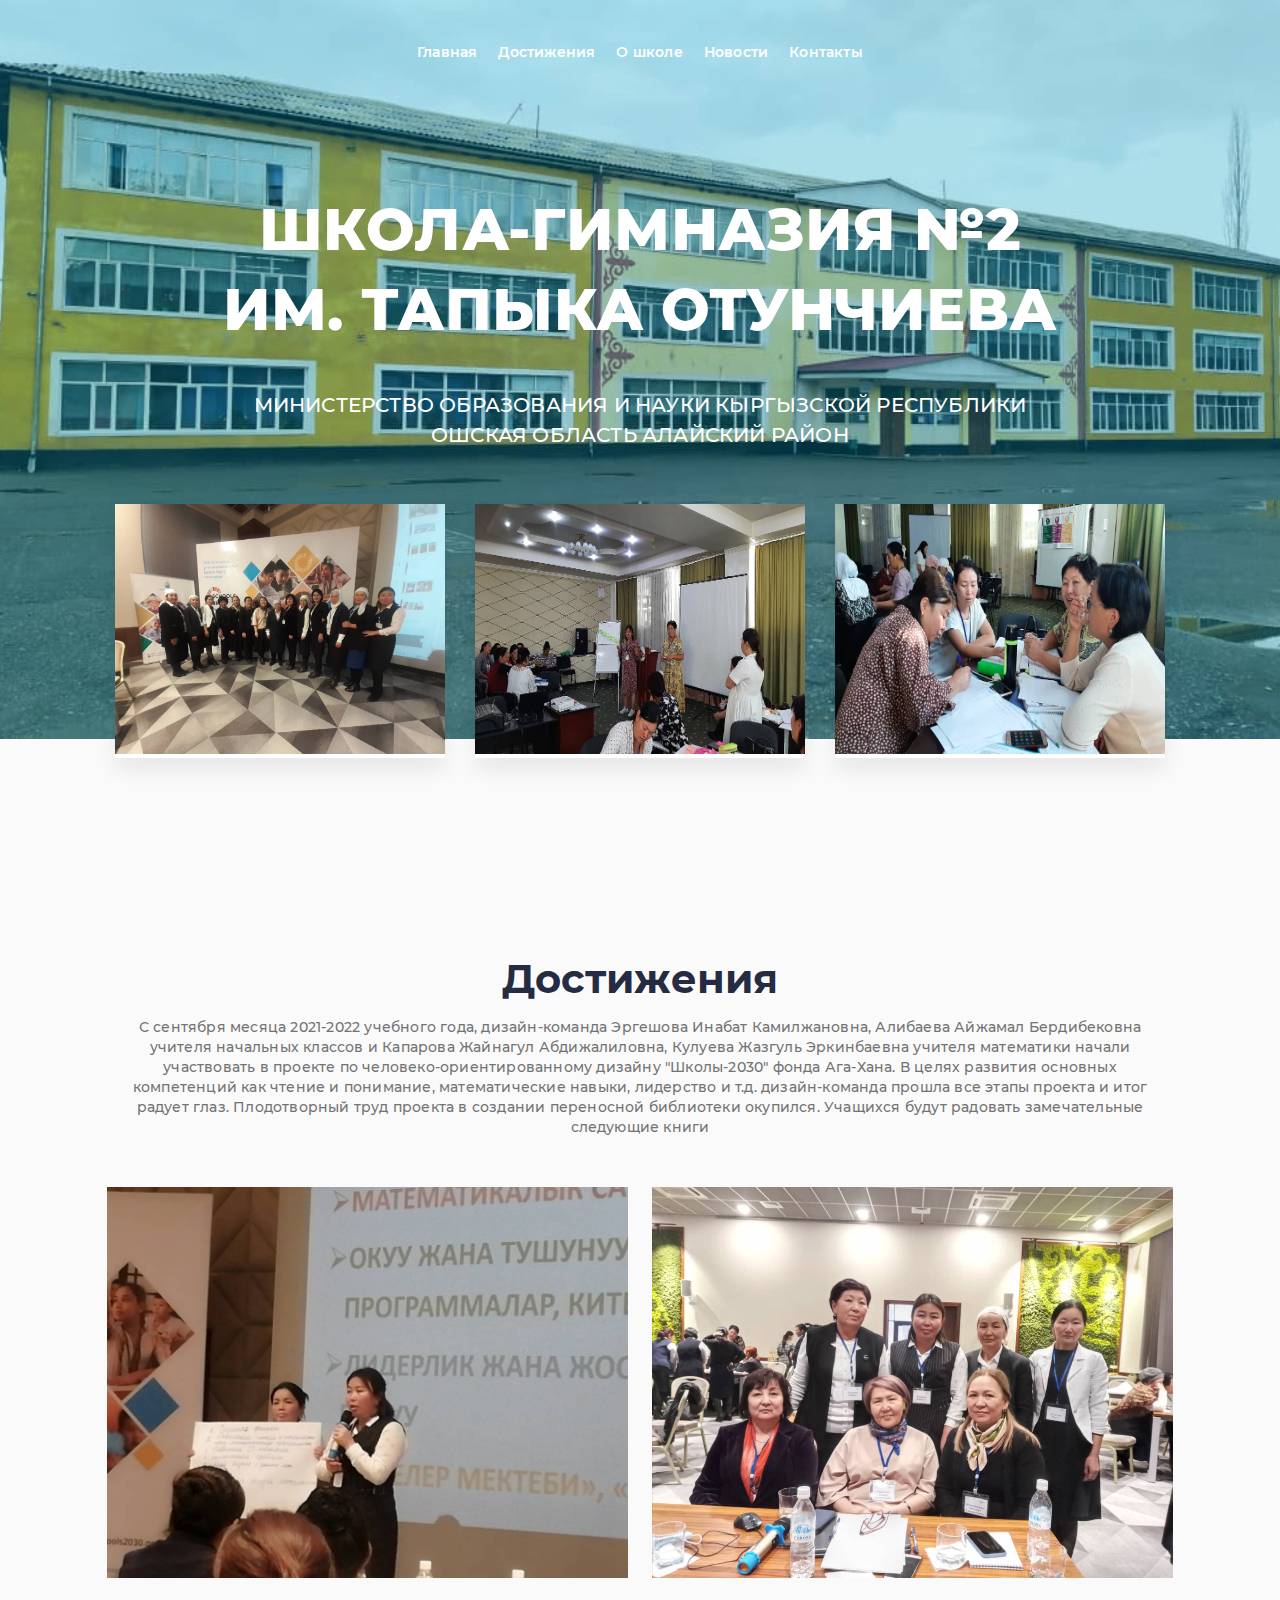
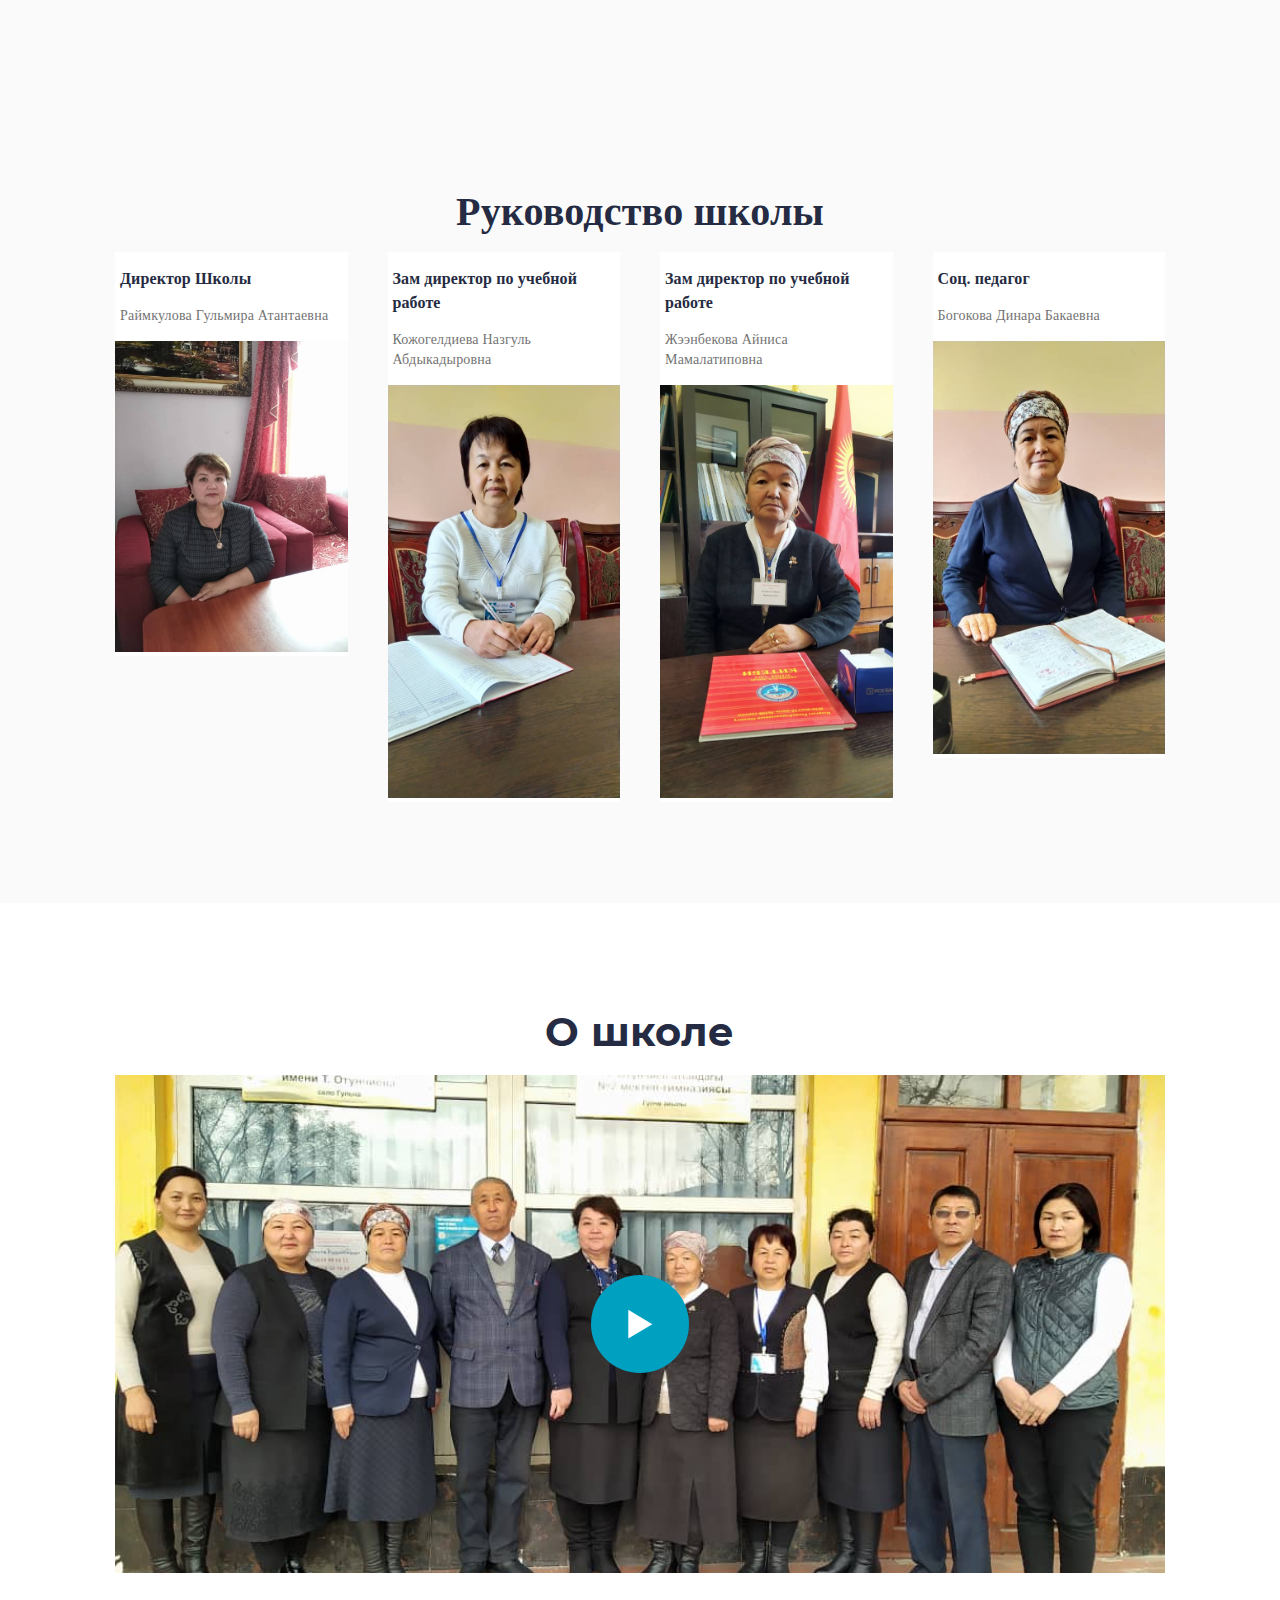
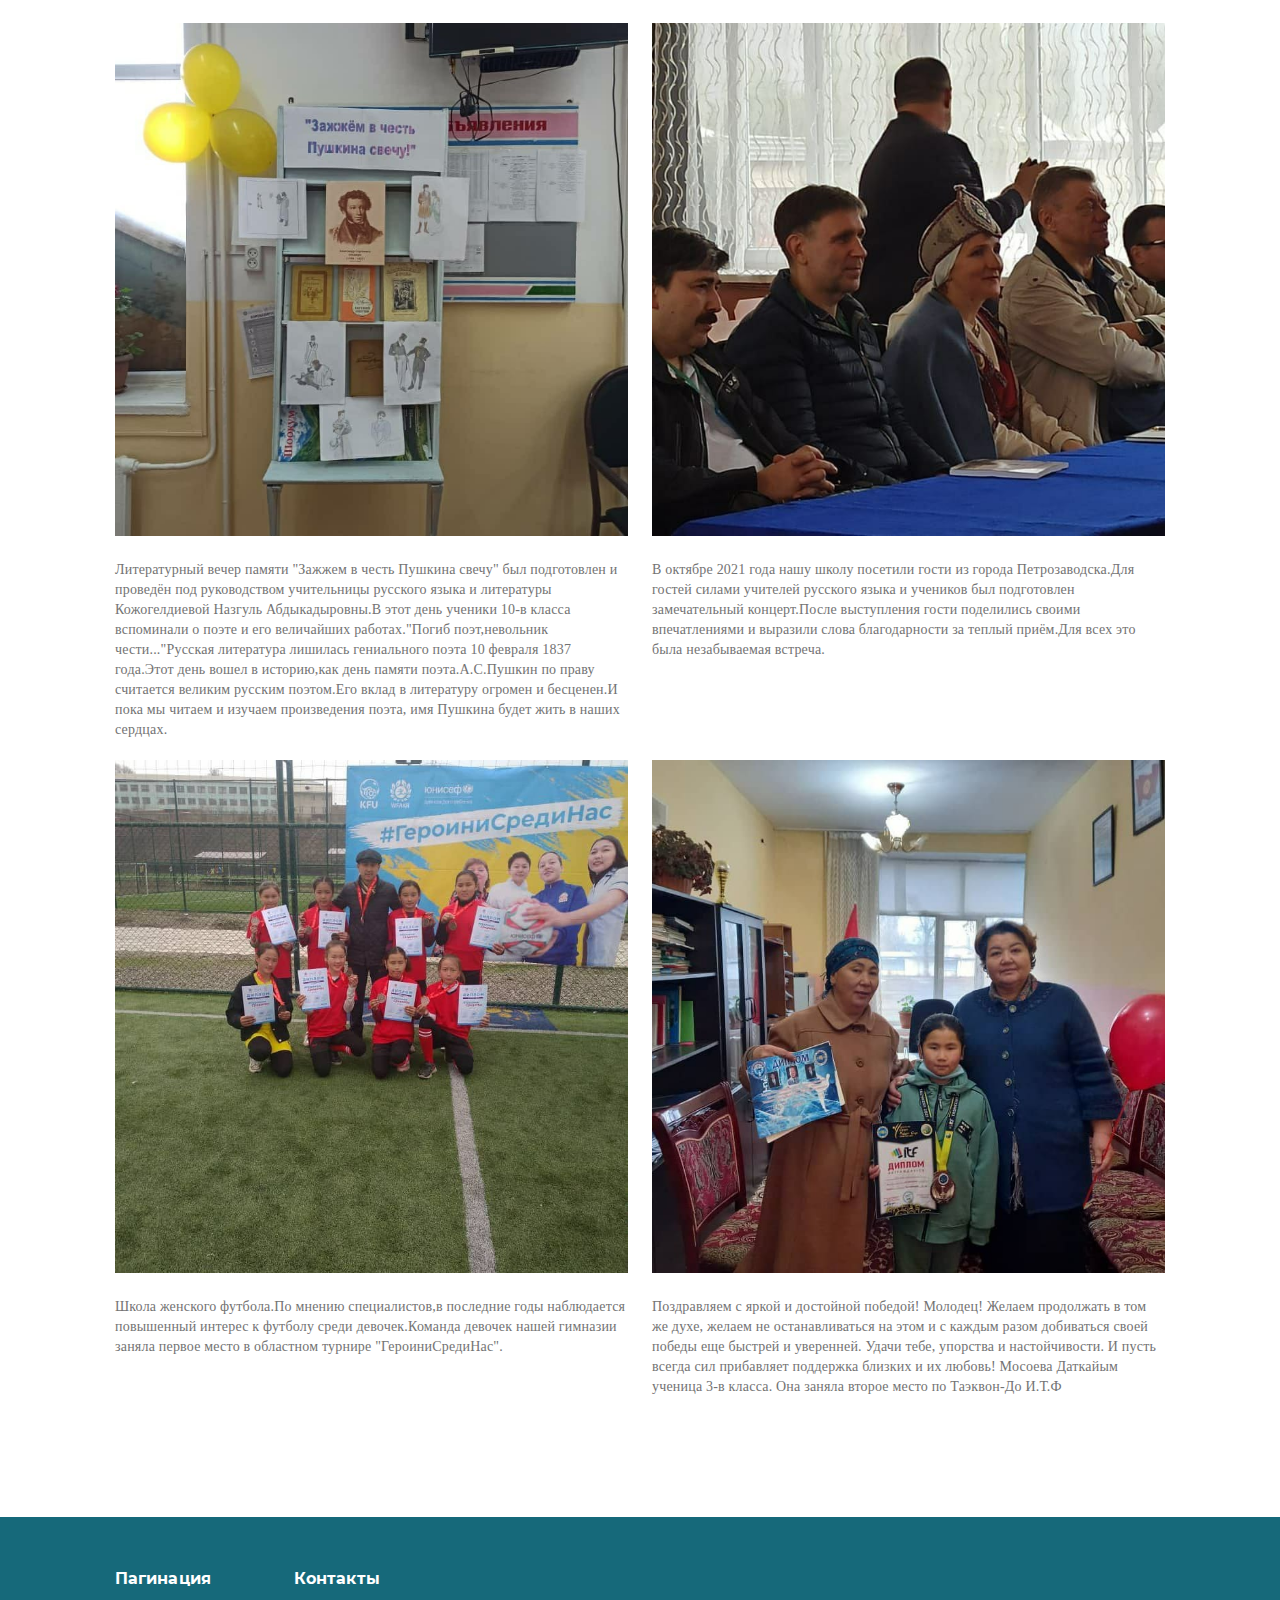
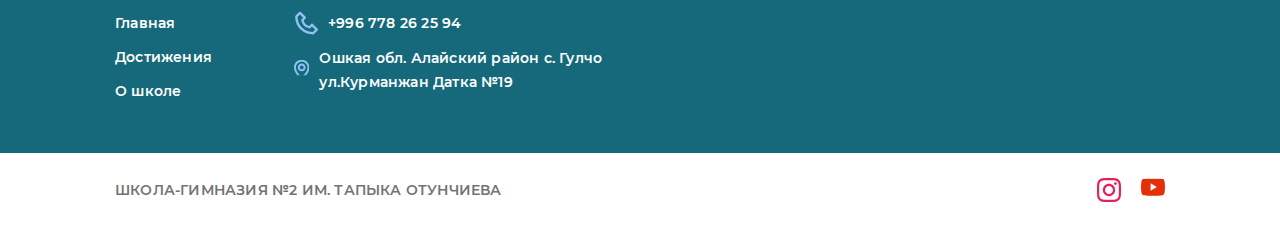
<file: index.html>
<!doctype html>
<html lang="en">
<head>
    <meta charset="UTF-8">
    <meta name="viewport"
          content="width=device-width, user-scalable=no, initial-scale=1.0, maximum-scale=1.0, minimum-scale=1.0">
    <meta http-equiv="X-UA-Compatible" content="ie=edge">
    <meta name="Description" CONTENT="ШКОЛА-ГИМНАЗИЯ №2 ИМ. ТАПЫКА ОТУНЧИЕВА МИНИСТЕРСТВО ОБРАЗОВАНИЯ И НАУКИ КЫРГЫЗСКОЙ РЕСПУБЛИКИ ОШСКАЯ ОБЛАСТЬ АЛАЙСКИЙ РАЙОН">
    <meta name="robots" content="noindex,nofollow">
    <link rel="icon" href="./src/images/icon.ico">
    <title>ШКОЛА-ГИМНАЗИЯ №2</title>
    <link rel="stylesheet" href="./src/css/style.css">

</head>
<body>

<header class="header">
    <div class="container">
        <nav class="header__navbar">
            <div class="header__left">
                <ul class="header__menu">
                    <li class="header__list"><a href="#home" class="header__list-link">Главная</a></li>
                    <li class="header__list"><a href="#choose" class="header__list-link">Достижения</a></li>
                    <li class="header__list"><a href="#service" class="header__list-link">О школе</a></li>
                    <li class="header__list"><a href="./src/pages/news/index.html" class="header__list-link">Новости</a></li>
                    <li class="header__list"><a href="#contact" class="header__list-link">Контакты</a></li>
                </ul>
            </div>

            <div class="burger">
                <svg width="24" height="14" viewBox="0 0 24 14" fill="none" xmlns="http://www.w3.org/2000/svg">
                    <path d="M0.571472 0H23.4286V2.28571H0.571472V0ZM6.28576 5.71429H23.4286V8H6.28576V5.71429ZM13.4286 11.4286H23.4286V13.7143H13.4286V11.4286Z" fill="#fff"/>
                </svg>
            </div>


        </nav>
    </div>
</header>
<main>
    <section id="home" class="first-screen">
        <div class="container">
            <div class="first-screen-block">
                <h1 class="first-screen__title">
                    ШКОЛА-ГИМНАЗИЯ №2 <br>
                    ИМ. ТАПЫКА ОТУНЧИЕВА
                </h1>
                <p class="first-screen__subtitle">
                    МИНИСТЕРСТВО ОБРАЗОВАНИЯ И НАУКИ КЫРГЫЗСКОЙ РЕСПУБЛИКИ <br>
                    ОШСКАЯ ОБЛАСТЬ   АЛАЙСКИЙ РАЙОН
                </p>
            </div>

            <div class="row first-screen__row">
                <div class="col-sm-12 col-md-4 first-screen_p">
                    <div class="first-screen__card">
                        <img src="./src/images/firstScreen/fsimg.jpg" alt="icon">
                    </div>
                </div>
                <div class="col-sm-12 col-md-4 first-screen_p">
                    <div class="first-screen__card">
                        <img src="./src/images/firstScreen/fsimg2.jpg" alt="icon">
                    </div>
                </div>
                <div class="col-sm-12 col-md-4 first-screen_p">
                    <div class="first-screen__card first-screen__card_last">
                        <img src="./src/images/firstScreen/fsimg3.jpg" alt="icon">
                    </div>
                </div>
            </div>
        </div>
    </section>
    <section id="choose" class="choose">
        <div class="container">
            <h2 class="choose__title">Достижения</h2>
            <p class="choose__subtitle">
                С сентября месяца 2021-2022 учебного года, дизайн-команда Эргешова Инабат Камилжановна,
                Алибаева Айжамал Бердибековна учителя начальных классов и Капарова Жайнагул Абдижалиловна,
                Кулуева Жазгуль Эркинбаевна учителя математики начали участвовать в проекте по
                человеко-ориентированному дизайну "Школы-2030" фонда Ага-Хана. В целях развития
                основных компетенций как чтение и понимание, математические навыки, лидерство и т.д.
                дизайн-команда прошла все этапы проекта и итог радует глаз. Плодотворный труд проекта в
                создании переносной библиотеки окупился. Учащихся будут радовать замечательные следующие книги
            </p>
            <div class="row choose__row">
                <div class="col-sm-6 col-md-6 choose_p">
                    <div class="choose__card">
                        <img src="./src/images/img.jpg" alt="">
                    </div>
                </div>
                <div class="col-sm-6 col-md-6 choose_p">
                    <div class="choose__card">
                        <img src="./src/images/img2.jpg" alt="">
                    </div>
                </div>
            </div>
        </div>
    </section>
    <section id="practice" class="practice">
        <div class="container">
            <h2 class="practice__title">Руководство школы</h2>
<!--            <p class="practice__subtitle">Problems trying to resolve the conflict between <br>-->
<!--                the two major realms of Classical physics: Newtonian mechanics-->
<!--            </p>-->
            <div class="row practice__row">
                <div class="col-sm-6 col-md-3 practice__p">
                    <div class="practice__card">
                        <div class="practice__card-info">
                        <h3 class="practice__card-title">
                            Директор Школы
                        </h3>
                        <p class="practice__card-subtitle">
                            Раймкулова Гульмира Атантаевна
                        </p>
                        </div>
                        <a
                           data-fancybox="gallery"
                           data-src="./src/images/1.jpg"
                           data-srcset="./src/images/1.jpg 600w"
                           data-caption="Раймкулова Гульмира Атантаевна"
                        >
                            <img class="practice__card-img" src="./src/images/1.jpg" alt="">
                        </a>

                    </div>
                </div>

                <div class="col-sm-6 col-md-3 practice__p">
                    <div class="practice__card">
                        <div class="practice__card-info">
                        <h3 class="practice__card-title">
                            Зам директор по учебной работе
                        </h3>
                        <p class="practice__card-subtitle">
                            Кожогелдиева Назгуль Абдыкадыровна
                        </p>
                        </div>
                        <a
                                data-fancybox="gallery"
                                data-src="./src/images/3.jpg"
                                data-srcset="./src/images/c3.jpg 600w"
                                data-caption="Кожогелдиева Назгуль Абдыкадыровна"
                            >
                            <img class="practice__card-img" src="./src/images/3.jpg" alt="">
                        </a>

                    </div>

                </div>
                <div class="col-sm-6 col-md-3 practice__p">
                   <div class="practice__card">
                       <div class="practice__card-info">
                       <h3 class="practice__card-title">
                           Зам директор по учебной работе
                       </h3>
                       <p class="practice__card-subtitle">
                           Жээнбекова Айниса Мамалатиповна
                       </p>
                   </div>
                       <a
                          data-fancybox="gallery"
                          data-src="./src/image/4.jpg"
                          data-srcset="./src/images/4.jpg 600w"
                          data-caption="Богокова Динара Бакаевна">
                           <img class="practice__card-img" src="./src/images/4.jpg" alt="">
                       </a>
                       </div>

                </div>
                <div class="col-sm-6 col-md-3 practice__p">
                    <div class="practice__card">
                        <div class="practice__card-info">
                            <h3 class="practice__card-title">
                                Соц. педагог
                            </h3>
                            <p class="practice__card-subtitle">
                                Богокова Динара Бакаевна
                            </p>
                        </div>
                        <a
                                data-fancybox="gallery"
                                data-src="./src/images/2.jpg"
                                data-srcset="./src/images/2.jpg 600w"
                                data-caption=" Богокова Динара Бакаевна">
                            <img class="practice__card-img" src="./src/images/2.jpg" alt="">
                        </a>

                    </div>

                </div>
            </div>
        </div>
    </section>
    <section id="service" class="service">
        <div class="container">
            <h2 class="service__title">О школе</h2>
            <div class="service__content">
                <div class="service__video">
                    <a data-width="640" data-height="360" data-fancybox href="https://youtu.be/is_BqN8Qg3M" class="service__video-btn">

                        <svg width="25" height="30" viewBox="0 0 25 30" fill="none" xmlns="http://www.w3.org/2000/svg">
                            <path d="M0.300003 0.799988L24.3 15.2L0.300003 29.6V0.799988Z" fill="white"/>
                        </svg>
                    </a>
                </div>
                <div class="service__info">
                </div>
            </div>
            <div class="row service__row">
                <div class="col-sm-6 col-md-6 service__p">
                    <div class="service__card">
                        <img class="service__card-img" src="./src/images/push.jpg" alt="">
                    </div>
                    <p class="service__card-info">
                        Литературный вечер памяти "Зажжем в честь Пушкина свечу" был  подготовлен и проведён под руководством  учительницы русского языка и литературы Кожогелдиевой Назгуль  Абдыкадыровны.В этот день ученики 10-в класса вспоминали о поэте и его  величайших работах."Погиб поэт,невольник чести..."Русская литература лишилась гениального поэта 10 февраля 1837 года.Этот день вошел в историю,как день памяти поэта.А.С.Пушкин по праву считается великим русским поэтом.Его вклад в литературу огромен и бесценен.И пока мы читаем  и изучаем произведения поэта, имя Пушкина будет жить в наших сердцах.
                    </p>
                </div>
                <div class="col-sm-6 col-md-6 service__p">
                    <div class="service__card">
                        <img class="service__card-img" src="./src/images/petr.jpg" alt="">
                    </div>
                    <p class="service__card-info">
                        В октябре 2021 года нашу школу посетили гости из города Петрозаводска.Для гостей силами учителей русского языка и учеников был подготовлен  замечательный концерт.После выступления гости поделились своими впечатлениями и выразили  слова благодарности за теплый приём.Для всех это была незабываемая встреча.                    </p>
                </div>
                <div class="col-sm-6 col-md-6 service__p">
                    <div class="service__card">
                        <img class="service__card-img" src="./src/images/womans.jpg" alt="">
                    </div>
                    <p class="service__card-info">
                        Школа женского футбола.По мнению специалистов,в последние  годы наблюдается повышенный интерес к футболу среди девочек.Команда девочек нашей гимназии заняла первое место в областном турнире "ГероиниСредиНас".
                </div>
                <div class="col-sm-6 col-md-6 service__p">
                    <div class="service__card">
                        <img class="service__card-img" src="./src/images/girl.jpg" alt="">
                    </div>
                    <p class="service__card-info">
                        Поздравляем с яркой и достойной победой! Молодец! Желаем продолжать в том же духе, желаем не останавливаться на этом и с каждым разом добиваться своей победы еще быстрей и уверенней. Удачи тебе, упорства и настойчивости. И пусть всегда сил прибавляет поддержка близких и их любовь!

                        Мосоева Даткайым ученица 3-в класса. Она заняла второе место по Таэквон-До И.Т.Ф
                </div>
            </div>
        </div>
    </section>
</main>

<footer id="contact" class="footer">

        <div class="footer__menu">
            <div class="container">
                <div class="row footer__row">
                    <div class="col-sm-6 col-md-3 col-lg-2">
                        <div class="footer__card">
                            <h5 class="footer__card-title">Пагинация</h5>
                            <ul class="footer__card-list">
                                <li class="footer__card-item"><a href="#home" class="header__list-link">Главная</a></li>
                                <li class="footer__card-item"><a href="#choose" class="header__list-link">Достижения</a></li>
                                <li class="footer__card-item"><a href="#service" class="header__list-link">О школе</a></li>
                            </ul>
                        </div>
                    </div>
                    <div class="col-md-6 col-lg-4">
                        <div class="footer__card">
                            <h5 class="footer__card-title">Контакты</h5>
                            <ul class="footer__card-list">
                                <li class="footer__card-item footer__card-item_last">
                                    <svg width="24" height="25" viewBox="0 0 24 25" fill="none" xmlns="http://www.w3.org/2000/svg">
                                        <g clip-path="url(#clip0)">
                                            <path d="M18.8482 12.9767C18.7369 12.8652 18.6046 12.7767 18.459 12.7163C18.3135 12.656 18.1574 12.6249 17.9998 12.6249C17.8422 12.6249 17.6862 12.656 17.5406 12.7163C17.395 12.7767 17.2628 12.8652 17.1514 12.9767L15.2386 14.8895C14.3519 14.6255 12.6971 14.0255 11.6483 12.9767C10.5995 11.9279 9.9995 10.2731 9.7355 9.38635L11.6483 7.47357C11.7598 7.36223 11.8483 7.22998 11.9087 7.08441C11.969 6.93883 12.0001 6.78278 12.0001 6.62518C12.0001 6.46758 11.969 6.31153 11.9087 6.16595C11.8483 6.02038 11.7598 5.88813 11.6483 5.77679L6.84833 0.976838C6.73698 0.865304 6.60474 0.776819 6.45916 0.716447C6.31359 0.656075 6.15754 0.625 5.99994 0.625C5.84234 0.625 5.68629 0.656075 5.54071 0.716447C5.39513 0.776819 5.26289 0.865304 5.15155 0.976838L1.89718 4.23121C1.44118 4.6872 1.18439 5.31359 1.19399 5.95319C1.22159 7.66197 1.67398 13.5971 6.35153 18.2747C11.0291 22.9522 16.9642 23.4034 18.6742 23.4322H18.7078C19.3414 23.4322 19.9402 23.1826 20.3938 22.729L23.6482 19.4747C23.7597 19.3633 23.8482 19.2311 23.9086 19.0855C23.9689 18.9399 24 18.7839 24 18.6263C24 18.4687 23.9689 18.3126 23.9086 18.167C23.8482 18.0215 23.7597 17.8892 23.6482 17.7779L18.8482 12.9767ZM18.6958 21.031C17.1982 21.0058 12.0743 20.6038 8.04832 16.5767C4.00916 12.5375 3.61796 7.39557 3.59396 5.92799L5.99994 3.52201L9.10311 6.62518L7.55152 8.17677C7.41048 8.3177 7.30678 8.49157 7.24979 8.68264C7.1928 8.87372 7.18432 9.07598 7.22513 9.27115C7.25392 9.40915 7.95832 12.6815 9.9503 14.6735C11.9423 16.6655 15.2146 17.3699 15.3526 17.3987C15.5477 17.4406 15.7502 17.4328 15.9414 17.376C16.1327 17.3192 16.3065 17.2151 16.447 17.0735L17.9998 15.5219L21.103 18.6251L18.6958 21.031Z" fill="#8EC2F2"/>
                                        </g>
                                        <defs>
                                            <clipPath id="clip0">
                                                <rect width="24" height="24" fill="white" transform="translate(0 0.625)"/>
                                            </clipPath>
                                        </defs>
                                    </svg>

                                    <a href="tel:+996778262594">+996 778 26 25 94</a>
                                </li>
                                <li class="footer__card-item footer__card-item_last">
                                    <svg width="24" height="31" viewBox="0 0 24 31" fill="none" xmlns="http://www.w3.org/2000/svg">
                                        <g clip-path="url(#clip0)">
                                            <path d="M12 18.2499C15.3089 18.2499 17.9999 15.5589 17.9999 12.2499C17.9999 8.94097 15.3089 6.25 12 6.25C8.69102 6.25 6.00005 8.94097 6.00005 12.2499C6.00005 15.5589 8.69102 18.2499 12 18.2499ZM12 9.24997C13.6545 9.24997 14.9999 10.5955 14.9999 12.2499C14.9999 13.9044 13.6545 15.2499 12 15.2499C10.3455 15.2499 9.00001 13.9044 9.00001 12.2499C9.00001 10.5955 10.3455 9.24997 12 9.24997Z" fill="#8EC2F2"/>
                                            <path d="M11.13 29.9707C11.3839 30.152 11.688 30.2494 12 30.2494C12.312 30.2494 12.6161 30.152 12.87 29.9707C13.326 29.6482 24.0434 21.9098 23.9999 12.2499C23.9999 5.63344 18.6164 0.25 12 0.25C5.38357 0.25 0.000132055 5.63344 0.000132055 12.2424C-0.0433675 21.9098 10.674 29.6482 11.13 29.9707ZM12 3.24997C16.9634 3.24997 20.9999 7.28642 20.9999 12.2574C21.0314 18.9143 14.418 24.8917 12 26.8522C9.58353 24.8902 2.9686 18.9113 3.0001 12.2499C3.0001 7.28642 7.03655 3.24997 12 3.24997Z" fill="#8EC2F2"/>
                                        </g>
                                        <defs>
                                            <clipPath id="clip0">
                                                <rect width="24" height="29.9997" fill="white" transform="translate(0 0.25)"/>
                                            </clipPath>
                                        </defs>
                                    </svg>
                                    Ошкая обл. Алайский район с. Гулчо ул.Курманжан Датка №19
                                </li>
                            </ul>
                        </div>
                    </div>
                </div>

            </div>
        </div>

            <div class="container">
                <nav class="footer__navbar">
                    <p class="footer__navbar-title"> ШКОЛА-ГИМНАЗИЯ №2
                        ИМ. ТАПЫКА ОТУНЧИЕВА </p>
                    <ul class="footer__navbar-list">
                        <li>
                            <a href="https://www.instagram.com/otunchieva_sh//" target="_blank" title="instagram">
                                <svg width="24" height="24" viewBox="0 0 24 24" fill="none" xmlns="http://www.w3.org/2000/svg">
                                    <path d="M12.0018 5.84744C8.59677 5.84744 5.84877 8.59544 5.84877 12.0004C5.84877 15.4054 8.59677 18.1534 12.0018 18.1534C15.4068 18.1534 18.1548 15.4054 18.1548 12.0004C18.1548 8.59544 15.4068 5.84744 12.0018 5.84744ZM12.0018 15.9994C9.79977 15.9994 8.00277 14.2024 8.00277 12.0004C8.00277 9.79844 9.79977 8.00144 12.0018 8.00144C14.2038 8.00144 16.0008 9.79844 16.0008 12.0004C16.0008 14.2024 14.2038 15.9994 12.0018 15.9994ZM18.4068 4.16144C17.6118 4.16144 16.9698 4.80344 16.9698 5.59844C16.9698 6.39344 17.6118 7.03544 18.4068 7.03544C19.2018 7.03544 19.8438 6.39644 19.8438 5.59844C19.844 5.40966 19.807 5.22269 19.7349 5.04824C19.6627 4.87379 19.5569 4.71528 19.4234 4.5818C19.2899 4.44831 19.1314 4.34247 18.957 4.27034C18.7825 4.19821 18.5955 4.1612 18.4068 4.16144ZM23.9958 12.0004C23.9958 10.3444 24.0108 8.70344 23.9178 7.05044C23.8248 5.13044 23.3868 3.42644 21.9828 2.02244C20.5758 0.615437 18.8748 0.180437 16.9548 0.0874372C15.2988 -0.00556279 13.6578 0.00943725 12.0048 0.00943725C10.3488 0.00943725 8.70777 -0.00556279 7.05477 0.0874372C5.13477 0.180437 3.43077 0.618437 2.02677 2.02244C0.619771 3.42944 0.184771 5.13044 0.0917707 7.05044C-0.00122929 8.70644 0.0137708 10.3474 0.0137708 12.0004C0.0137708 13.6534 -0.00122929 15.2974 0.0917707 16.9504C0.184771 18.8704 0.622771 20.5744 2.02677 21.9784C3.43377 23.3854 5.13477 23.8204 7.05477 23.9134C8.71077 24.0064 10.3518 23.9914 12.0048 23.9914C13.6608 23.9914 15.3018 24.0064 16.9548 23.9134C18.8748 23.8204 20.5788 23.3824 21.9828 21.9784C23.3898 20.5714 23.8248 18.8704 23.9178 16.9504C24.0138 15.2974 23.9958 13.6564 23.9958 12.0004ZM21.3558 19.0744C21.1368 19.6204 20.8728 20.0284 20.4498 20.4484C20.0268 20.8714 19.6218 21.1354 19.0758 21.3544C17.4978 21.9814 13.7508 21.8404 12.0018 21.8404C10.2528 21.8404 6.50277 21.9814 4.92477 21.3574C4.37877 21.1384 3.97077 20.8744 3.55077 20.4514C3.12777 20.0284 2.86377 19.6234 2.64477 19.0774C2.02077 17.4964 2.16177 13.7494 2.16177 12.0004C2.16177 10.2514 2.02077 6.50144 2.64477 4.92344C2.86377 4.37744 3.12777 3.96944 3.55077 3.54944C3.97377 3.12944 4.37877 2.86244 4.92477 2.64344C6.50277 2.01944 10.2528 2.16044 12.0018 2.16044C13.7508 2.16044 17.5008 2.01944 19.0788 2.64344C19.6248 2.86244 20.0328 3.12644 20.4528 3.54944C20.8758 3.97244 21.1398 4.37744 21.3588 4.92344C21.9828 6.50144 21.8418 10.2514 21.8418 12.0004C21.8418 13.7494 21.9828 17.4964 21.3558 19.0744Z" fill="#E61F5A"/>
                                </svg>
                            </a>

                        </li>
                        <li>
                            <a href="https://www.youtube.com/channel/UCeUaH62N3FMIfpoChrHDC3A" target="_blank" title="youtube">
                                <svg width="24" height="18" viewBox="0 0 24 18" fill="none" xmlns="http://www.w3.org/2000/svg">
                                    <g clip-path="url(#clip0)">
                                        <path d="M23.4699 2.93179C23.3335 2.39882 23.0663 1.91289 22.6951 1.52261C22.324 1.13234 21.8619 0.851413 21.355 0.707956C19.4884 0.176758 11.9879 0.176758 11.9879 0.176758C11.9879 0.176758 4.48729 0.176758 2.62071 0.707956C2.11385 0.851413 1.65172 1.13234 1.28057 1.52261C0.90941 1.91289 0.642248 2.39882 0.50582 2.93179C0.157288 4.93347 -0.0118455 6.96513 0.000644257 9.00005C-0.0118455 11.035 0.157288 13.0666 0.50582 15.0683C0.642248 15.6013 0.90941 16.0872 1.28057 16.4775C1.65172 16.8678 2.11385 17.1487 2.62071 17.2921C4.48729 17.8233 11.9879 17.8233 11.9879 17.8233C11.9879 17.8233 19.4884 17.8233 21.355 17.2921C21.8619 17.1487 22.324 16.8678 22.6951 16.4775C23.0663 16.0872 23.3335 15.6013 23.4699 15.0683C23.8184 13.0666 23.9876 11.035 23.9751 9.00005C23.9876 6.96513 23.8184 4.93347 23.4699 2.93179ZM9.59041 12.7815V5.21864L15.8152 9.00005L9.59041 12.7815Z" fill="#E42F08"/>
                                    </g>
                                    <defs>
                                        <clipPath id="clip0">
                                            <rect width="24" height="17.6842" fill="white" transform="translate(0 0.157959)"/>
                                        </clipPath>
                                    </defs>
                                </svg>
                            </a>
                        </li>
                    </ul>
                </nav>
            </div>


</footer>

<script src="./src/libs/fancybox/fancybox.umd.js"> </script>
<script src="./src/js/jquery-3.6.0.min.js"></script>
<script src="./src/js/main.js"></script>
</body>
</html>
</file>
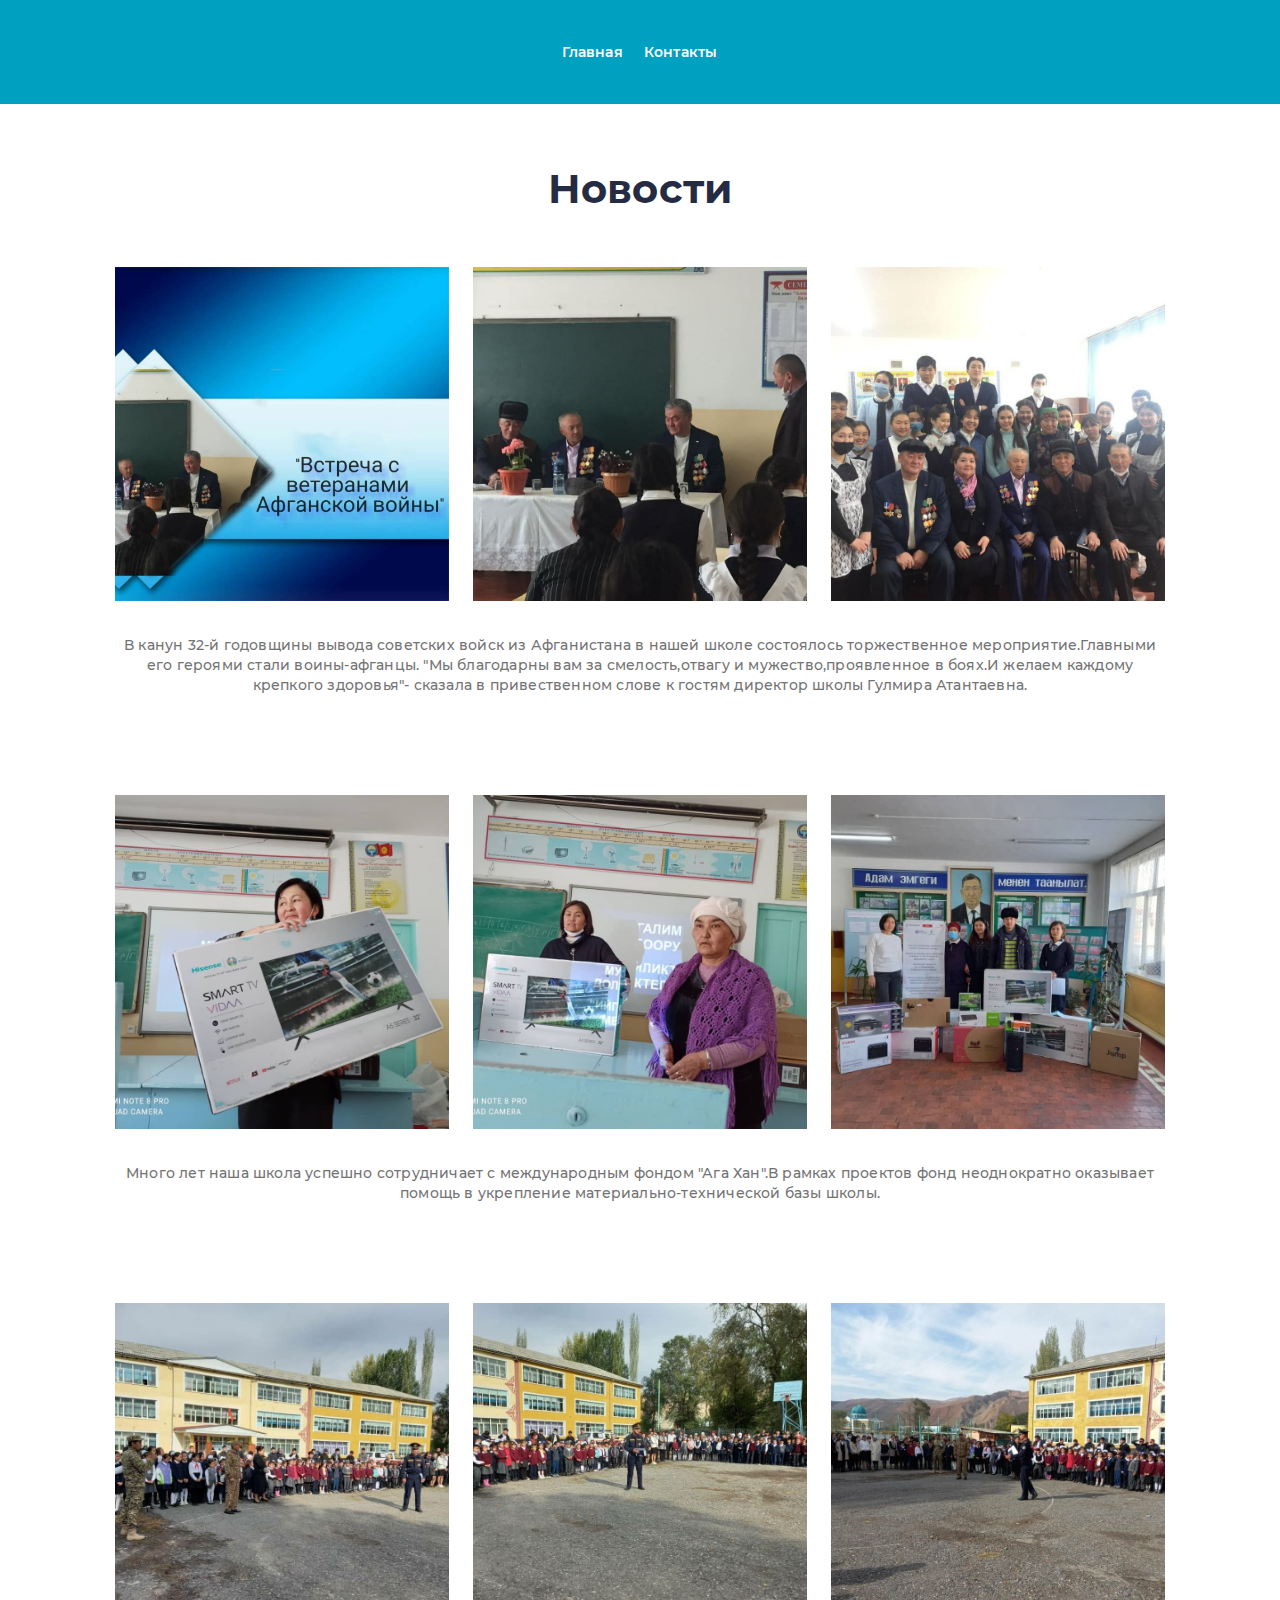
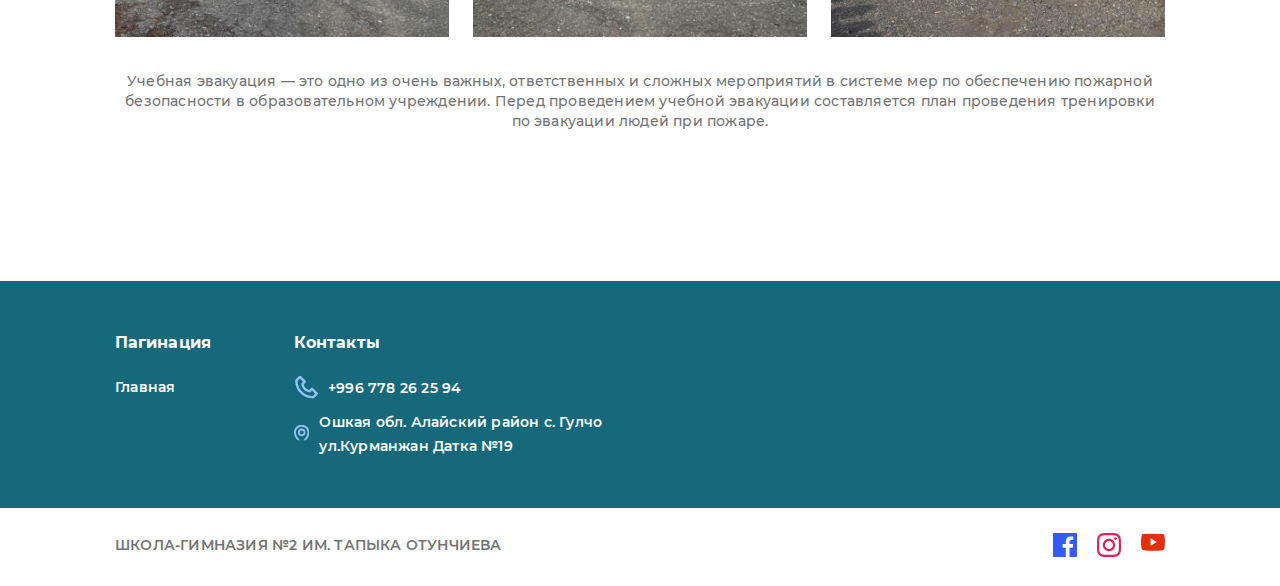
<file: src/pages/news/index.html>
<!doctype html>
<html lang="en">
<head>
    <meta charset="UTF-8">
    <meta name="viewport"
          content="width=device-width, user-scalable=no, initial-scale=1.0, maximum-scale=1.0, minimum-scale=1.0">
    <meta http-equiv="X-UA-Compatible" content="ie=edge">
    <link rel="icon" href="../../images/icon.ico">
    <title>ШКОЛА-ГИМНАЗИЯ №2</title>
    <link rel="stylesheet" href="../../css/style.css">

</head>
<body>

<header class="header header_news">
    <div class="container">
        <nav class="header__navbar">
            <div class="header__left">
                <ul class="header__menu">
                    <li class="header__list"><a href="../../../index.html" class="header__list-link">Главная</a></li>
                    <li class="header__list"><a href="#contact" class="header__list-link">Контакты</a></li>
                </ul>
            </div>

            <div class="burger">
                <svg width="24" height="14" viewBox="0 0 24 14" fill="none" xmlns="http://www.w3.org/2000/svg">
                    <path d="M0.571472 0H23.4286V2.28571H0.571472V0ZM6.28576 5.71429H23.4286V8H6.28576V5.71429ZM13.4286 11.4286H23.4286V13.7143H13.4286V11.4286Z" fill="#000"/>
                </svg>
            </div>


        </nav>
    </div>
</header>
<main>

    <section id="service" class="service">
        <div class="container">
            <h2 class="service__title service__title_news">Новости</h2>
            <div class="row service__row">
                <div class="col-sm-6 col-md-4 service__p">
                    <div class="service__card">
                        <img class="service__card-img" src="../../images/news/news.jpg" alt="">
                    </div>
                </div>
                <div class="col-sm-6 col-md-4 service__p">
                    <div class="service__card">
                        <img class="service__card-img" src="../../images/news/news2.jpg" alt="">
                    </div>
                </div>
                <div class="col-sm-6 col-md-4 service__p">
                    <div class="service__card">
                        <img class="service__card-img" src="../../images/news/news3.jpg" alt="">
                    </div>
                </div>
                <p class="service__info">
                    В канун 32-й годовщины вывода советских войск из Афганистана в нашей школе состоялось торжественное мероприятие.Главными  его героями стали воины-афганцы. "Мы благодарны вам за смелость,отвагу и мужество,проявленное в боях.И желаем каждому крепкого здоровья"- сказала в привественном слове к гостям директор школы Гулмира Атантаевна.
                </p>
            </div>
            <div class="row service__row">
            <div class="col-sm-6 col-md-4 service__p">
                <div class="service__card">
                    <img class="service__card-img" src="../../images/news/news4.jpg" alt="">
                </div>
            </div>
            <div class="col-sm-6 col-md-4 service__p">
                <div class="service__card">
                    <img class="service__card-img" src="../../images/news/news5.jpg" alt="">
                </div>
            </div>
            <div class="col-sm-6 col-md-4 service__p">
                <div class="service__card">
                    <img class="service__card-img" src="../../images/news/news6.jpg" alt="">
                </div>
            </div>
            <p class="service__info">
                Много лет наша школа успешно сотрудничает с международным фондом "Ага Хан".В рамках проектов фонд неоднократно оказывает помощь в укрепление материально-технической базы школы.                </p>
        </div>
            <div class="row service__row">
                <div class="col-sm-6 col-md-4 service__p">
                    <div class="service__card">
                        <img class="service__card-img" src="../../images/news/news7.jpg" alt="">
                    </div>
                </div>
                <div class="col-sm-6 col-md-4 service__p">
                    <div class="service__card">
                        <img class="service__card-img" src="../../images/news/news8.jpg" alt="">
                    </div>
                </div>
                <div class="col-sm-6 col-md-4 service__p">
                    <div class="service__card">
                        <img class="service__card-img" src="../../images/news/news9.jpg" alt="">
                    </div>
                </div>
                <p class="service__info">
                    Учебная эвакуация — это одно из очень важных, ответственных и сложных мероприятий в системе мер по обеспечению пожарной безопасности в образовательном учреждении.
                    Перед проведением учебной эвакуации составляется план проведения тренировки по эвакуации людей при пожаре.            </div>
        </div>
    </section>
</main>

<footer id="contact" class="footer">

    <div class="footer__menu">
        <div class="container">
            <div class="row footer__row">
                <div class="col-sm-6 col-md-3 col-lg-2">
                    <div class="footer__card">
                        <h5 class="footer__card-title">Пагинация</h5>
                        <ul class="footer__card-list">
                            <li class="footer__card-item"><a href="../../../index.html" class="header__list-link">Главная</a></li>
                        </ul>
                    </div>
                </div>
                <div class="col-md-6 col-lg-4">
                    <div class="footer__card">
                        <h5 class="footer__card-title">Контакты</h5>
                        <ul class="footer__card-list">
                            <li class="footer__card-item footer__card-item_last">
                                <svg width="24" height="25" viewBox="0 0 24 25" fill="none" xmlns="http://www.w3.org/2000/svg">
                                    <g clip-path="url(#clip0)">
                                        <path d="M18.8482 12.9767C18.7369 12.8652 18.6046 12.7767 18.459 12.7163C18.3135 12.656 18.1574 12.6249 17.9998 12.6249C17.8422 12.6249 17.6862 12.656 17.5406 12.7163C17.395 12.7767 17.2628 12.8652 17.1514 12.9767L15.2386 14.8895C14.3519 14.6255 12.6971 14.0255 11.6483 12.9767C10.5995 11.9279 9.9995 10.2731 9.7355 9.38635L11.6483 7.47357C11.7598 7.36223 11.8483 7.22998 11.9087 7.08441C11.969 6.93883 12.0001 6.78278 12.0001 6.62518C12.0001 6.46758 11.969 6.31153 11.9087 6.16595C11.8483 6.02038 11.7598 5.88813 11.6483 5.77679L6.84833 0.976838C6.73698 0.865304 6.60474 0.776819 6.45916 0.716447C6.31359 0.656075 6.15754 0.625 5.99994 0.625C5.84234 0.625 5.68629 0.656075 5.54071 0.716447C5.39513 0.776819 5.26289 0.865304 5.15155 0.976838L1.89718 4.23121C1.44118 4.6872 1.18439 5.31359 1.19399 5.95319C1.22159 7.66197 1.67398 13.5971 6.35153 18.2747C11.0291 22.9522 16.9642 23.4034 18.6742 23.4322H18.7078C19.3414 23.4322 19.9402 23.1826 20.3938 22.729L23.6482 19.4747C23.7597 19.3633 23.8482 19.2311 23.9086 19.0855C23.9689 18.9399 24 18.7839 24 18.6263C24 18.4687 23.9689 18.3126 23.9086 18.167C23.8482 18.0215 23.7597 17.8892 23.6482 17.7779L18.8482 12.9767ZM18.6958 21.031C17.1982 21.0058 12.0743 20.6038 8.04832 16.5767C4.00916 12.5375 3.61796 7.39557 3.59396 5.92799L5.99994 3.52201L9.10311 6.62518L7.55152 8.17677C7.41048 8.3177 7.30678 8.49157 7.24979 8.68264C7.1928 8.87372 7.18432 9.07598 7.22513 9.27115C7.25392 9.40915 7.95832 12.6815 9.9503 14.6735C11.9423 16.6655 15.2146 17.3699 15.3526 17.3987C15.5477 17.4406 15.7502 17.4328 15.9414 17.376C16.1327 17.3192 16.3065 17.2151 16.447 17.0735L17.9998 15.5219L21.103 18.6251L18.6958 21.031Z" fill="#8EC2F2"/>
                                    </g>
                                    <defs>
                                        <clipPath id="clip0">
                                            <rect width="24" height="24" fill="white" transform="translate(0 0.625)"/>
                                        </clipPath>
                                    </defs>
                                </svg>

                                <a href="tel:+996778262594">+996 778 26 25 94</a>
                            </li>
                            <li class="footer__card-item footer__card-item_last">
                                <svg width="24" height="31" viewBox="0 0 24 31" fill="none" xmlns="http://www.w3.org/2000/svg">
                                    <g clip-path="url(#clip0)">
                                        <path d="M12 18.2499C15.3089 18.2499 17.9999 15.5589 17.9999 12.2499C17.9999 8.94097 15.3089 6.25 12 6.25C8.69102 6.25 6.00005 8.94097 6.00005 12.2499C6.00005 15.5589 8.69102 18.2499 12 18.2499ZM12 9.24997C13.6545 9.24997 14.9999 10.5955 14.9999 12.2499C14.9999 13.9044 13.6545 15.2499 12 15.2499C10.3455 15.2499 9.00001 13.9044 9.00001 12.2499C9.00001 10.5955 10.3455 9.24997 12 9.24997Z" fill="#8EC2F2"/>
                                        <path d="M11.13 29.9707C11.3839 30.152 11.688 30.2494 12 30.2494C12.312 30.2494 12.6161 30.152 12.87 29.9707C13.326 29.6482 24.0434 21.9098 23.9999 12.2499C23.9999 5.63344 18.6164 0.25 12 0.25C5.38357 0.25 0.000132055 5.63344 0.000132055 12.2424C-0.0433675 21.9098 10.674 29.6482 11.13 29.9707ZM12 3.24997C16.9634 3.24997 20.9999 7.28642 20.9999 12.2574C21.0314 18.9143 14.418 24.8917 12 26.8522C9.58353 24.8902 2.9686 18.9113 3.0001 12.2499C3.0001 7.28642 7.03655 3.24997 12 3.24997Z" fill="#8EC2F2"/>
                                    </g>
                                    <defs>
                                        <clipPath id="clip0">
                                            <rect width="24" height="29.9997" fill="white" transform="translate(0 0.25)"/>
                                        </clipPath>
                                    </defs>
                                </svg>
                                Ошкая обл. Алайский район с. Гулчо ул.Курманжан Датка №19
                            </li>
                        </ul>
                    </div>
                </div>
            </div>

        </div>
    </div>

    <div class="container">
        <nav class="footer__navbar">
            <p class="footer__navbar-title"> ШКОЛА-ГИМНАЗИЯ №2
                ИМ. ТАПЫКА ОТУНЧИЕВА </p>
            <ul class="footer__navbar-list">
                <li>
                    <a href="https://www.facebook.com/" target="_blank" title="facebook">
                        <svg width="24" height="24" viewBox="0 0 24 24" fill="none" xmlns="http://www.w3.org/2000/svg">
                            <path d="M23.04 0H0.96C0.429 0 0 0.429 0 0.96V23.04C0 23.571 0.429 24 0.96 24H23.04C23.571 24 24 23.571 24 23.04V0.96C24 0.429 23.571 0 23.04 0ZM20.268 7.005H18.351C16.848 7.005 16.557 7.719 16.557 8.769V11.082H20.145L19.677 14.703H16.557V24H12.816V14.706H9.687V11.082H12.816V8.412C12.816 5.313 14.709 3.624 17.475 3.624C18.801 3.624 19.938 3.723 20.271 3.768V7.005H20.268Z" fill="#335BF5"/>
                        </svg>
                    </a>

                </li>
                <li>
                    <a href="https://www.instagram.com/otunchieva_sh//" target="_blank" title="instagram">
                        <svg width="24" height="24" viewBox="0 0 24 24" fill="none" xmlns="http://www.w3.org/2000/svg">
                            <path d="M12.0018 5.84744C8.59677 5.84744 5.84877 8.59544 5.84877 12.0004C5.84877 15.4054 8.59677 18.1534 12.0018 18.1534C15.4068 18.1534 18.1548 15.4054 18.1548 12.0004C18.1548 8.59544 15.4068 5.84744 12.0018 5.84744ZM12.0018 15.9994C9.79977 15.9994 8.00277 14.2024 8.00277 12.0004C8.00277 9.79844 9.79977 8.00144 12.0018 8.00144C14.2038 8.00144 16.0008 9.79844 16.0008 12.0004C16.0008 14.2024 14.2038 15.9994 12.0018 15.9994ZM18.4068 4.16144C17.6118 4.16144 16.9698 4.80344 16.9698 5.59844C16.9698 6.39344 17.6118 7.03544 18.4068 7.03544C19.2018 7.03544 19.8438 6.39644 19.8438 5.59844C19.844 5.40966 19.807 5.22269 19.7349 5.04824C19.6627 4.87379 19.5569 4.71528 19.4234 4.5818C19.2899 4.44831 19.1314 4.34247 18.957 4.27034C18.7825 4.19821 18.5955 4.1612 18.4068 4.16144ZM23.9958 12.0004C23.9958 10.3444 24.0108 8.70344 23.9178 7.05044C23.8248 5.13044 23.3868 3.42644 21.9828 2.02244C20.5758 0.615437 18.8748 0.180437 16.9548 0.0874372C15.2988 -0.00556279 13.6578 0.00943725 12.0048 0.00943725C10.3488 0.00943725 8.70777 -0.00556279 7.05477 0.0874372C5.13477 0.180437 3.43077 0.618437 2.02677 2.02244C0.619771 3.42944 0.184771 5.13044 0.0917707 7.05044C-0.00122929 8.70644 0.0137708 10.3474 0.0137708 12.0004C0.0137708 13.6534 -0.00122929 15.2974 0.0917707 16.9504C0.184771 18.8704 0.622771 20.5744 2.02677 21.9784C3.43377 23.3854 5.13477 23.8204 7.05477 23.9134C8.71077 24.0064 10.3518 23.9914 12.0048 23.9914C13.6608 23.9914 15.3018 24.0064 16.9548 23.9134C18.8748 23.8204 20.5788 23.3824 21.9828 21.9784C23.3898 20.5714 23.8248 18.8704 23.9178 16.9504C24.0138 15.2974 23.9958 13.6564 23.9958 12.0004ZM21.3558 19.0744C21.1368 19.6204 20.8728 20.0284 20.4498 20.4484C20.0268 20.8714 19.6218 21.1354 19.0758 21.3544C17.4978 21.9814 13.7508 21.8404 12.0018 21.8404C10.2528 21.8404 6.50277 21.9814 4.92477 21.3574C4.37877 21.1384 3.97077 20.8744 3.55077 20.4514C3.12777 20.0284 2.86377 19.6234 2.64477 19.0774C2.02077 17.4964 2.16177 13.7494 2.16177 12.0004C2.16177 10.2514 2.02077 6.50144 2.64477 4.92344C2.86377 4.37744 3.12777 3.96944 3.55077 3.54944C3.97377 3.12944 4.37877 2.86244 4.92477 2.64344C6.50277 2.01944 10.2528 2.16044 12.0018 2.16044C13.7508 2.16044 17.5008 2.01944 19.0788 2.64344C19.6248 2.86244 20.0328 3.12644 20.4528 3.54944C20.8758 3.97244 21.1398 4.37744 21.3588 4.92344C21.9828 6.50144 21.8418 10.2514 21.8418 12.0004C21.8418 13.7494 21.9828 17.4964 21.3558 19.0744Z" fill="#E61F5A"/>
                        </svg>
                    </a>

                </li>
                <li>
                    <a href="https://www.youtube.com/channel/UCeUaH62N3FMIfpoChrHDC3A" target="_blank" title="youtube">
                        <svg width="24" height="18" viewBox="0 0 24 18" fill="none" xmlns="http://www.w3.org/2000/svg">
                            <g clip-path="url(#clip0)">
                                <path d="M23.4699 2.93179C23.3335 2.39882 23.0663 1.91289 22.6951 1.52261C22.324 1.13234 21.8619 0.851413 21.355 0.707956C19.4884 0.176758 11.9879 0.176758 11.9879 0.176758C11.9879 0.176758 4.48729 0.176758 2.62071 0.707956C2.11385 0.851413 1.65172 1.13234 1.28057 1.52261C0.90941 1.91289 0.642248 2.39882 0.50582 2.93179C0.157288 4.93347 -0.0118455 6.96513 0.000644257 9.00005C-0.0118455 11.035 0.157288 13.0666 0.50582 15.0683C0.642248 15.6013 0.90941 16.0872 1.28057 16.4775C1.65172 16.8678 2.11385 17.1487 2.62071 17.2921C4.48729 17.8233 11.9879 17.8233 11.9879 17.8233C11.9879 17.8233 19.4884 17.8233 21.355 17.2921C21.8619 17.1487 22.324 16.8678 22.6951 16.4775C23.0663 16.0872 23.3335 15.6013 23.4699 15.0683C23.8184 13.0666 23.9876 11.035 23.9751 9.00005C23.9876 6.96513 23.8184 4.93347 23.4699 2.93179ZM9.59041 12.7815V5.21864L15.8152 9.00005L9.59041 12.7815Z" fill="#E42F08"/>
                            </g>
                            <defs>
                                <clipPath id="clip0">
                                    <rect width="24" height="17.6842" fill="white" transform="translate(0 0.157959)"/>
                                </clipPath>
                            </defs>
                        </svg>
                    </a>
                </li>
            </ul>
        </nav>
    </div>


</footer>

<script src="../../libs/fancybox/fancybox.umd.js"> </script>
<script src="../../js/jquery-3.6.0.min.js"></script>
<script src="../../js/main.js"></script>
</body>
</html>
</file>
<file: src/css/style.css>
@import "../libs/bootstrap/bootstrap-grid.min.css";
@import "../libs/fancybox/fancybox.css";
@import "../fonts/Montserrat/stylesheet.css";
* {
  padding: 0;
  margin: 0;
  -webkit-box-sizing: border-box;
          box-sizing: border-box;
  scroll-behavior: smooth;
}

.container {
  max-width: 1050px;
  width: 100%;
  margin: 0 auto;
  padding: 0;
}

.burger {
  display: none;
}

.header {
  width: 100%;
  position: absolute;
  z-index: 2;
}
.header_news {
  background: #00A0C1;
}
.header__navbar {
  width: 100%;
  height: 104px;
  display: -webkit-box;
  display: -ms-flexbox;
  display: flex;
  -webkit-box-pack: center;
      -ms-flex-pack: center;
          justify-content: center;
  -webkit-box-align: center;
      -ms-flex-align: center;
          align-items: center;
}
.header__navbar_news {
  background: #00A0C1;
}
.header__menu {
  display: -webkit-box;
  display: -ms-flexbox;
  display: flex;
  -webkit-column-gap: 21px;
     -moz-column-gap: 21px;
          column-gap: 21px;
  list-style-type: none;
}
.header__left {
  display: -webkit-box;
  display: -ms-flexbox;
  display: flex;
  -webkit-column-gap: 117px;
     -moz-column-gap: 117px;
          column-gap: 117px;
  -webkit-box-align: center;
      -ms-flex-align: center;
          align-items: center;
  -webkit-box-pack: center;
      -ms-flex-pack: center;
          justify-content: center;
}
.header__list {
  font-family: Montserrat, sans-serif;
  font-style: normal;
  font-weight: 600;
  font-size: 14px;
  line-height: 24px;
  text-align: center;
  letter-spacing: 0.2px;
  -webkit-transition: 0.5s;
  transition: 0.5s;
}
.header__list-link {
  color: #fff;
  text-decoration: none;
}
.header__list-link:hover {
  border-bottom: 1px solid #fff;
  -webkit-transition: 0.5s;
  transition: 0.5s;
}

.first-screen {
  padding-top: 190px;
  background: url("../images/bg.jpg") center/cover no-repeat;
  position: relative;
}
.first-screen::before {
  content: "";
  position: absolute;
  top: 0;
  width: 100%;
  height: 100%;
  background: #00A0C150;
  z-index: 1;
}
.first-screen__title {
  font-family: Montserrat, sans-serif;
  font-style: normal;
  font-weight: 800;
  font-size: 58px;
  line-height: 80px;
  letter-spacing: 0.2px;
  color: #fff;
  margin-bottom: 40px;
  text-align: center;
  position: relative;
  z-index: 1;
}
.first-screen__subtitle {
  font-family: Montserrat, sans-serif;
  font-style: normal;
  font-weight: 500;
  font-size: 20px;
  line-height: 30px;
  letter-spacing: 0.2px;
  color: #fff;
  margin-bottom: 35px;
  text-align: center;
  position: relative;
  z-index: 1;
}
.first-screen__btns {
  display: -webkit-box;
  display: -ms-flexbox;
  display: flex;
  -webkit-column-gap: 10px;
     -moz-column-gap: 10px;
          column-gap: 10px;
  margin-bottom: 40px;
}
.first-screen__btn {
  border-radius: 37px;
  height: 48px;
  cursor: pointer;
  font-family: Montserrat, sans-serif;
  font-style: normal;
  font-weight: bold;
  font-size: 14px;
  line-height: 28px;
  text-align: center;
  letter-spacing: 0.2px;
}
.first-screen__btn_first {
  width: 185px;
  background: #FFA62B;
  color: white;
  border: none;
}
.first-screen__btn_second {
  width: 154px;
  color: #00A0C1;
  border: 1px solid #00A0C1;
  background-color: transparent;
}
.first-screen_p {
  padding: 0 15px;
}
.first-screen__card {
  position: relative;
  z-index: 1;
  background-color: white;
  -webkit-box-shadow: 0 13px 19px rgba(0, 0, 0, 0.07);
          box-shadow: 0 13px 19px rgba(0, 0, 0, 0.07);
}
.first-screen__card img {
  width: 100%;
  height: 250px;
}
.first-screen__card-subtitle {
  font-family: Montserrat, sans-serif;
  font-style: normal;
  font-weight: 500;
  font-size: 14px;
  line-height: 20px;
  letter-spacing: 0.2px;
  color: #737373;
}
.first-screen__card-subtitle_white {
  color: white;
}
.first-screen__row {
  position: relative;
  top: 19px;
  margin: 0 -15px;
}

.choose {
  padding: 211px 0 80px;
  background: #FAFAFA;
}
.choose__title {
  font-family: Montserrat, sans-serif;
  font-style: normal;
  font-weight: bold;
  font-size: 40px;
  line-height: 57px;
  letter-spacing: 0.2px;
  color: #252B42;
  text-align: center;
  margin-bottom: 10px;
}
.choose__subtitle {
  font-family: Montserrat, sans-serif;
  font-style: normal;
  font-weight: 500;
  font-size: 14px;
  line-height: 20px;
  text-align: center;
  letter-spacing: 0.2px;
  color: #737373;
  margin-bottom: 50px;
}
.choose__card {
  display: -webkit-box;
  display: -ms-flexbox;
  display: flex;
  -webkit-box-orient: vertical;
  -webkit-box-direction: normal;
      -ms-flex-direction: column;
          flex-direction: column;
  -webkit-box-align: center;
      -ms-flex-align: center;
          align-items: center;
  background-color: white;
  row-gap: 10px;
}
.choose__card img {
  width: 100%;
}
.choose__row {
  margin: 0 -20px;
}

.practice {
  padding: 125px 0 101px;
  background: #FAFAFA;
}
.practice__title {
  font-family: Montserrat sans-serif;
  font-style: normal;
  font-weight: bold;
  font-size: 40px;
  line-height: 57px;
  letter-spacing: 0.2px;
  color: #252B42;
  text-align: center;
  margin-bottom: 12px;
}
.practice__subtitle {
  font-family: Montserrat sans-serif;
  font-style: normal;
  font-weight: 500;
  font-size: 14px;
  line-height: 20px;
  text-align: center;
  letter-spacing: 0.2px;
  color: #737373;
  margin-bottom: 45px;
}
.practice__card {
  background-color: white;
  display: -webkit-box;
  display: -ms-flexbox;
  display: flex;
  -webkit-box-orient: vertical;
  -webkit-box-direction: normal;
      -ms-flex-direction: column;
          flex-direction: column;
  -ms-flex-pack: distribute;
      justify-content: space-around;
}
.practice__card-img {
  width: 100%;
}
.practice__card-info {
  padding: 15px 5px;
}
.practice__card-title {
  font-family: Montserrat sans-serif;
  font-style: normal;
  font-weight: bold;
  font-size: 16px;
  line-height: 24px;
  letter-spacing: 0.1px;
  color: #252B42;
  margin-bottom: 15px;
}
.practice__card-subtitle {
  font-family: Montserrat sans-serif;
  font-style: normal;
  font-weight: 500;
  font-size: 14px;
  line-height: 20px;
  letter-spacing: 0.2px;
  color: #737373;
}
.practice__p {
  padding: 0 20px;
}
.practice__row {
  margin: 0 -20px;
}

.service {
  padding: 100px 0;
}
.service__title {
  font-family: Montserrat, sans-serif;
  font-style: normal;
  font-weight: bold;
  font-size: 40px;
  line-height: 57px;
  text-align: center;
  letter-spacing: 0.2px;
  color: #252B42;
  margin-bottom: 15px;
}
.service__title_news {
  margin-top: 60px;
}
.service__subtitle {
  font-family: Montserrat, sans-serif;
  font-style: normal;
  font-weight: 500;
  font-size: 14px;
  line-height: 20px;
  text-align: center;
  letter-spacing: 0.2px;
  color: #737373;
  margin-bottom: 100px;
}
.service__info {
  font-family: Montserrat, sans-serif;
  font-style: normal;
  font-weight: 500;
  font-size: 14px;
  line-height: 20px;
  text-align: center;
  letter-spacing: 0.2px;
  color: #737373;
  margin-bottom: 50px;
  margin-top: 30px;
}
.service__content {
  display: -webkit-box;
  display: -ms-flexbox;
  display: flex;
  -webkit-box-pack: justify;
      -ms-flex-pack: justify;
          justify-content: space-between;
}
.service__video {
  width: 100%;
  display: -webkit-box;
  display: -ms-flexbox;
  display: flex;
  -webkit-box-align: center;
      -ms-flex-align: center;
          align-items: center;
  -webkit-box-pack: center;
      -ms-flex-pack: center;
          justify-content: center;
  background: url("../images/bgvideo.jpg") center/cover no-repeat;
  padding: 200px 0;
}
.service__video-btn {
  background: #00A0C1;
  border-radius: 73.6px;
  width: 98px;
  height: 98px;
  display: -webkit-box;
  display: -ms-flexbox;
  display: flex;
  -webkit-box-align: center;
      -ms-flex-align: center;
          align-items: center;
  -webkit-box-pack: center;
      -ms-flex-pack: center;
          justify-content: center;
  text-decoration: none;
}
.service__row {
  margin-top: 50px;
}
.service__p {
  display: -webkit-box;
  display: -ms-flexbox;
  display: flex;
  -webkit-box-orient: vertical;
  -webkit-box-direction: normal;
      -ms-flex-direction: column;
          flex-direction: column;
  row-gap: 20px;
}
.service__card img {
  width: 100%;
}
.service__card-info {
  font-family: Montserrat sans-serif;
  font-style: normal;
  font-weight: 500;
  font-size: 14px;
  line-height: 20px;
  letter-spacing: 0.2px;
  color: #737373;
  margin-bottom: 20px;
}
.subscribe {
  padding-top: 50px;
  padding-bottom: 20px;
  background: #FAFAFA;
  position: relative;
}
.subscribe::before {
  content: "";
  position: absolute;
  bottom: 0;
  left: 0;
  background-color: #252B42;
  width: 100%;
  height: 77px;
  z-index: 0;
}
.subscribe__icon {
  display: -webkit-box;
  display: -ms-flexbox;
  display: flex;
  -webkit-box-align: center;
      -ms-flex-align: center;
          align-items: center;
}
.subscribe__block2 {
  padding: 30px 50px;
  display: -webkit-box;
  display: -ms-flexbox;
  display: flex;
  -webkit-box-pack: justify;
      -ms-flex-pack: justify;
          justify-content: space-between;
  -webkit-box-align: center;
      -ms-flex-align: center;
          align-items: center;
  background: #16697A;
  border-radius: 2px;
  margin-top: 70px;
  margin-bottom: 20px;
  position: relative;
  z-index: 1;
}
.subscribe__title {
  font-family: Montserrat sans-serif;
  font-style: normal;
  font-weight: bold;
  font-size: 24px;
  line-height: 32px;
  letter-spacing: 0.1px;
  color: #FFFFFF;
}
.subscribe__btn {
  background: #FFA62B;
  border: 1px solid #E6E6E6;
  -webkit-box-sizing: border-box;
          box-sizing: border-box;
  border-radius: 0 5px 5px 0;
  height: 58px;
  width: 117px;
  font-family: Montserrat, sans-serif;
  font-style: normal;
  font-weight: normal;
  font-size: 14px;
  line-height: 28px;
  text-align: center;
  letter-spacing: 0.2px;
  color: #FFFFFF;
  cursor: pointer;
}
.subscribe__form {
  background: #F9F9F9;
  border: 1px solid #E6E6E6;
  -webkit-box-sizing: border-box;
          box-sizing: border-box;
  border-radius: 5px;
}
.subscribe__input {
  background: #F9F9F9;
  border: 1px solid #E6E6E6;
  -webkit-box-sizing: border-box;
          box-sizing: border-box;
  border-radius: 5px;
  height: 58px;
  width: 450px;
  padding-left: 20px;
  font-family: Montserrat sans-serif;
  font-style: normal;
  font-weight: normal;
  font-size: 14px;
  line-height: 28px;
  letter-spacing: 0.2px;
}
.subscribe__input::-webkit-input-placeholder {
  font-family: Montserrat, sans-serif;
  font-style: normal;
  font-weight: normal;
  font-size: 14px;
  line-height: 28px;
  letter-spacing: 0.2px;
  color: #737373;
}
.subscribe__input::-moz-placeholder {
  font-family: Montserrat, sans-serif;
  font-style: normal;
  font-weight: normal;
  font-size: 14px;
  line-height: 28px;
  letter-spacing: 0.2px;
  color: #737373;
}
.subscribe__input:-ms-input-placeholder {
  font-family: Montserrat, sans-serif;
  font-style: normal;
  font-weight: normal;
  font-size: 14px;
  line-height: 28px;
  letter-spacing: 0.2px;
  color: #737373;
}
.subscribe__input::-ms-input-placeholder {
  font-family: Montserrat, sans-serif;
  font-style: normal;
  font-weight: normal;
  font-size: 14px;
  line-height: 28px;
  letter-spacing: 0.2px;
  color: #737373;
}
.subscribe__input::placeholder {
  font-family: Montserrat, sans-serif;
  font-style: normal;
  font-weight: normal;
  font-size: 14px;
  line-height: 28px;
  letter-spacing: 0.2px;
  color: #737373;
}

.touch {
  padding: 80px 0 148px;
  background: #F3F3F3;
}
.touch__title {
  font-family: Montserrat, sans-serif;
  font-style: normal;
  font-weight: bold;
  font-size: 40px;
  line-height: 57px;
  letter-spacing: 0.2px;
  color: #252B42;
  text-align: center;
}
.touch__subtitle {
  font-family: Montserrat, sans-serif;
  font-style: normal;
  font-weight: 500;
  font-size: 14px;
  line-height: 20px;
  text-align: center;
  letter-spacing: 0.2px;
  color: #737373;
  margin: 10px 0 110px;
}
.touch__card {
  padding: 50px 0;
  background: #FFFFFF;
  display: -webkit-box;
  display: -ms-flexbox;
  display: flex;
  -webkit-box-orient: vertical;
  -webkit-box-direction: normal;
      -ms-flex-direction: column;
          flex-direction: column;
  -webkit-box-align: center;
      -ms-flex-align: center;
          align-items: center;
}
.touch__card_big {
  padding: 80px 0;
  background: #252B42;
  color: white;
}
.touch__card-img {
  margin-bottom: 15px;
}
.touch__card-subtitle {
  font-family: Montserrat, sans-serif;
  font-style: normal;
  font-weight: 600;
  font-size: 14px;
  line-height: 24px;
  letter-spacing: 0.2px;
  color: #252B42;
}
.touch__card-title {
  margin: 15px 0;
  font-family: Montserrat, sans-serif;
  font-style: normal;
  font-weight: bold;
  font-size: 16px;
  line-height: 24px;
  letter-spacing: 0.1px;
  color: #252B42;
}
.touch__card-btn {
  width: 160px;
  height: 44px;
  background-color: transparent;
  border: 1px solid #FFA62B;
  border-radius: 5px;
  cursor: pointer;
  outline: none;
  font-family: Montserrat, sans-serif;
  font-style: normal;
  font-weight: 600;
  font-size: 14px;
  line-height: 24px;
  letter-spacing: 0.2px;
  color: #FFA62B;
  -webkit-transition: 0.3s;
  transition: 0.3s;
}
.touch__card-btn:hover {
  -webkit-transform: scale(1.2);
          transform: scale(1.2);
  -webkit-transition: 0.3s;
  transition: 0.3s;
  font-style: italic;
}
.touch__card_big .touch__card-subtitle, .touch__card_big .touch__card-title {
  color: white;
}
.touch__card_big .touch__card-btn {
  color: white;
  border: 1px solid white;
}

.contact {
  padding: 40px 0;
}
.contact__content {
  display: -webkit-box;
  display: -ms-flexbox;
  display: flex;
  -webkit-box-pack: justify;
      -ms-flex-pack: justify;
          justify-content: space-between;
  -webkit-box-align: center;
      -ms-flex-align: center;
          align-items: center;
}
.contact__info-title {
  font-family: Montserrat, sans-serif;
  font-style: normal;
  font-weight: bold;
  font-size: 24px;
  line-height: 32px;
  letter-spacing: 0.1px;
  color: #252B42;
  margin-bottom: 10px;
}
.contact__info-subtitle {
  font-family: Montserrat, sans-serif;
  font-style: normal;
  font-weight: 500;
  font-size: 14px;
  line-height: 20px;
  letter-spacing: 0.2px;
  color: #737373;
}
.contact__btn {
  width: 160px;
  height: 58px;
  background: #FFA62B;
  border-radius: 5px;
  cursor: pointer;
  outline: none;
  border: none;
  font-family: Montserrat, sans-serif;
  font-style: normal;
  font-weight: bold;
  font-size: 14px;
  line-height: 28px;
  letter-spacing: 0.2px;
  color: #FFFFFF;
  -webkit-transition: 0.5s;
  transition: 0.5s;
}
.contact__btn:hover {
  background-color: #252B42;
  -webkit-transition: 0.5s;
  transition: 0.5s;
  font-style: italic;
  -webkit-transform: scale(1.1);
          transform: scale(1.1);
}

.footer__menu {
  padding: 50px 0;
  background: #16697A;
}
.footer__card-title {
  font-family: Montserrat, sans-serif;
  font-style: normal;
  font-weight: bold;
  font-size: 16px;
  line-height: 24px;
  letter-spacing: 0.1px;
  color: #FFFFFF;
  margin-bottom: 20px;
}
.footer__card-list {
  list-style-type: none;
}
.footer__card-item {
  margin-bottom: 10px;
  font-family: Montserrat, sans-serif;
  font-style: normal;
  font-weight: 600;
  font-size: 14px;
  line-height: 24px;
  letter-spacing: 0.2px;
  color: #FFFFFF;
}
.footer__card-item_last {
  display: -webkit-box;
  display: -ms-flexbox;
  display: flex;
  -webkit-column-gap: 10px;
     -moz-column-gap: 10px;
          column-gap: 10px;
  -webkit-box-align: center;
      -ms-flex-align: center;
          align-items: center;
}
.footer__card-item_last a {
  color: white;
  text-decoration: none;
}
.footer__card-item:last-child {
  margin-bottom: 0;
}
.footer__navbar {
  padding: 25px 0;
  display: -webkit-box;
  display: -ms-flexbox;
  display: flex;
  -webkit-box-pack: justify;
      -ms-flex-pack: justify;
          justify-content: space-between;
}
.footer__navbar-title {
  font-family: Montserrat, sans-serif;
  font-style: normal;
  font-weight: 600;
  font-size: 14px;
  line-height: 24px;
  letter-spacing: 0.2px;
  color: #737373;
}
.footer__navbar-list {
  display: -webkit-box;
  display: -ms-flexbox;
  display: flex;
  list-style-type: none;
  -webkit-column-gap: 20px;
     -moz-column-gap: 20px;
          column-gap: 20px;
}

@media (min-width: 992px) and (max-width: 1199px) {
  .container {
    padding: 0 30px;
  }

  .first-screen__card-title {
    white-space: normal;
  }
}
@media (min-width: 768px) and (max-width: 991px) {
  .container {
    padding: 0 20px;
  }

  .first-screen {
    padding-top: 160px;
  }
  .first-screen__title {
    font-size: 48px;
    line-height: 50px;
  }
  .first-screen__card {
    padding: 30px 20px 30px 20px;
    height: 100%;
  }
  .first-screen__card-title {
    white-space: normal;
  }

  .choose {
    padding: 170px 0 50px;
    background: #FAFAFA;
  }

  .practice {
    padding: 80px 0 60px;
  }
  .practice__card-info {
    padding: 20px 0 10px 20px;
  }

  .service {
    padding: 60px 0;
  }
  .service__content {
    -webkit-box-orient: vertical;
    -webkit-box-direction: normal;
        -ms-flex-direction: column;
            flex-direction: column;
  }
  .service__video {
    width: 100%;
    height: 60vw;
  }
  .service__info {
    width: 100%;
  }
  .service__info-title {
    text-align: center;
  }
  .service__info-subtitle {
    text-align: center;
  }
  .service__info-item {
    -webkit-box-pack: center;
        -ms-flex-pack: center;
            justify-content: center;
  }

  .subscribe__input {
    width: 260px;
  }

  .col-md-6 {
    margin-top: 20px;
  }
}
@media (max-width: 767px) {
  .header_news {
    background: transparent;
  }

  .burger {
    display: block;
    position: relative;
    z-index: 9;
  }

  .burger.open {
    position: fixed;
    z-index: 6;
    top: 30px;
    right: 30px;
    width: 40px;
    height: 40px;
  }
  .burger.open::before {
    content: "";
    position: absolute;
    width: 30px;
    height: 2px;
    background-color: black;
    top: 20px;
    left: 0;
    -webkit-transform: rotate(45deg);
            transform: rotate(45deg);
    -webkit-transition: 3s;
    transition: 3s;
  }
  .burger.open::after {
    content: "";
    position: absolute;
    width: 30px;
    height: 2px;
    background-color: black;
    top: 20px;
    left: 0;
    -webkit-transform: rotate(-45deg);
            transform: rotate(-45deg);
    -webkit-transition: 3s;
    transition: 3s;
  }

  .burger.open svg {
    display: none;
  }

  .burger.open svg path {
    fill: #fff;
  }

  .header__menu {
    display: none;
  }
  .header__menu_active {
    position: fixed;
    width: 50%;
    height: 50vh;
    display: -webkit-box;
    display: -ms-flexbox;
    display: flex;
    -webkit-box-orient: vertical;
    -webkit-box-direction: normal;
        -ms-flex-direction: column;
            flex-direction: column;
    -webkit-box-pack: center;
        -ms-flex-pack: center;
            justify-content: center;
    background-color: skyblue;
    row-gap: 20px;
    top: 0;
    right: 0;
    z-index: 5;
  }

  .container {
    padding: 0 20px;
  }

  .first-screen {
    padding-top: 160px;
  }
  .first-screen__title {
    font-size: 48px;
    line-height: 50px;
  }
  .first-screen__card {
    padding: 30px 20px 30px 20px;
    height: 100%;
  }
  .first-screen__card-title {
    white-space: normal;
  }

  .choose {
    padding: 125px 0 50px;
  }

  .choose__row {
    margin: 0;
    row-gap: 35px;
  }

  .practice {
    padding: 80px 0 60px;
  }
  .practice__card-info {
    padding: 20px 0 10px 20px;
  }

  .service {
    padding: 60px 0;
  }
  .service__content {
    -webkit-box-orient: vertical;
    -webkit-box-direction: normal;
        -ms-flex-direction: column;
            flex-direction: column;
  }
  .service__video {
    width: 100%;
    height: 60vw;
  }
  .service__info {
    width: 100%;
  }
  .service__info-title {
    text-align: center;
  }
  .service__info-subtitle {
    text-align: center;
  }
  .service__info-item {
    -webkit-box-pack: center;
        -ms-flex-pack: center;
            justify-content: center;
  }

  .subscribe__input {
    width: 260px;
  }

  .first-screen_p {
    margin-bottom: 30px;
  }

  .first-screen__title {
    text-align: center;
  }

  .first-screen__subtitle {
    text-align: center;
  }

  .first-screen__btns {
    -webkit-box-align: center;
        -ms-flex-align: center;
            align-items: center;
    -webkit-box-orient: vertical;
    -webkit-box-direction: normal;
        -ms-flex-direction: column;
            flex-direction: column;
    -webkit-column-gap: 0;
       -moz-column-gap: 0;
            column-gap: 0;
    margin-bottom: 40px;
    row-gap: 30px;
  }

  .first-screen__row {
    position: relative;
    top: 0;
  }

  .subscribe__block2 {
    -webkit-box-orient: vertical;
    -webkit-box-direction: normal;
        -ms-flex-direction: column;
            flex-direction: column;
  }

  .subscribe__title {
    text-align: center;
    margin-bottom: 30px;
  }

  .subscribe__row {
    row-gap: 20px;
    -webkit-box-orient: horizontal;
    -webkit-box-direction: reverse;
        -ms-flex-direction: row-reverse;
            flex-direction: row-reverse;
  }

  .subscribe__icon {
    -webkit-box-pack: center;
        -ms-flex-pack: center;
            justify-content: center;
  }

  .touch__row {
    -webkit-box-pack: center;
        -ms-flex-pack: center;
            justify-content: center;
    row-gap: 20px;
  }

  .footer__row {
    row-gap: 20px;
  }
}
</file>
